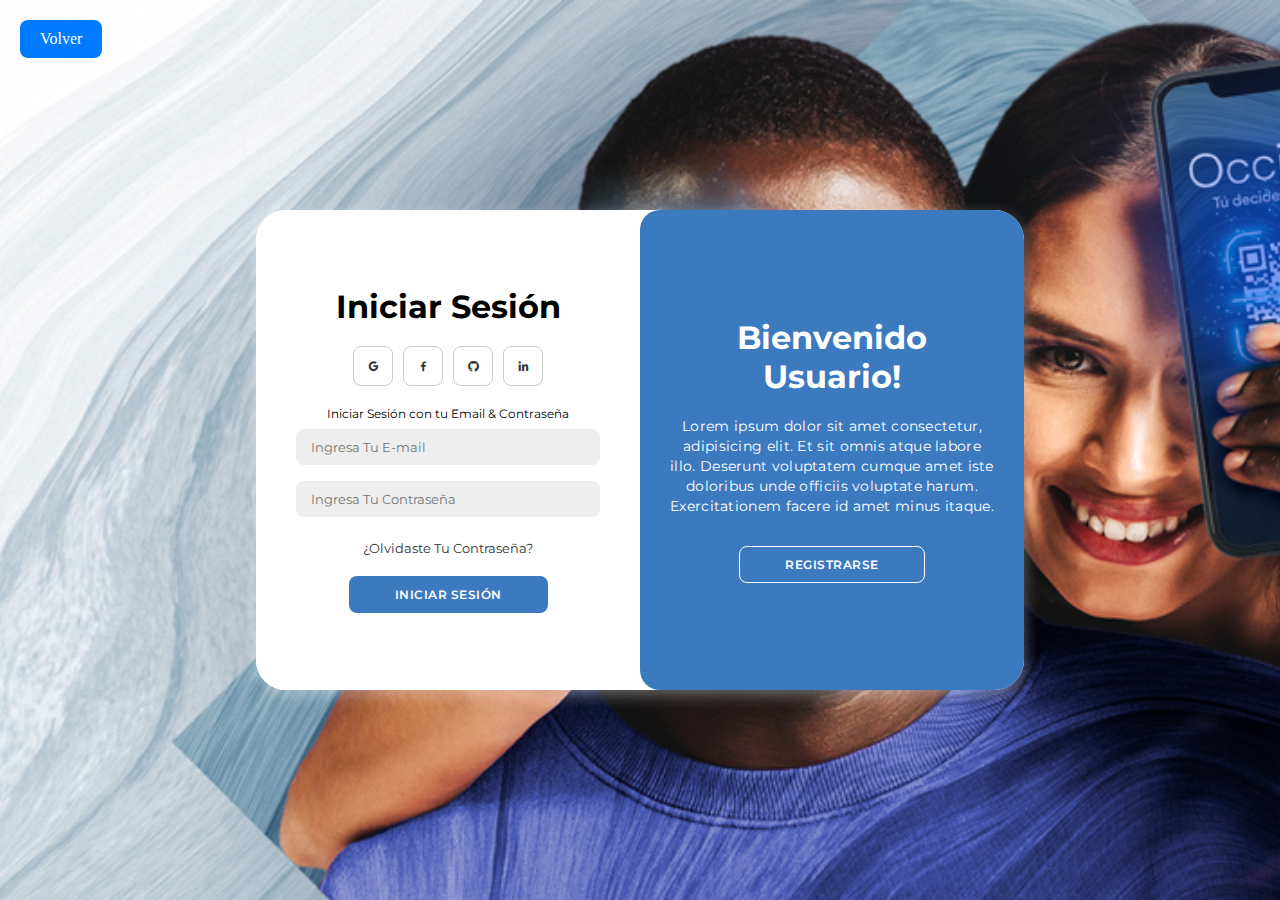
<file: login/login.html>
<!DOCTYPE html>
<html lang="en">

<head>
    <meta charset="UTF-8">
    <meta name="viewport" content="width=device-width, initial-scale=1.0">

    <link rel="stylesheet" href="style-login.css">

    <link href='https://unpkg.com/boxicons@2.1.4/css/boxicons.min.css' rel='stylesheet'>        <!--https://boxicons.com/ -->

    <title>Login & Register Page </title>
</head>

<body>

    <div class="container" id="container">
        <div class="form-container sign-up">
            <form>
                <h1>Crear cuenta</h1>
                <div class="social-icons">
                    <a href="#" class="icons"><i class='bx bxl-google'></i></a>
                    <a href="#" class="icons"><i class='bx bxl-facebook'></i></a>
                    <a href="#" class="icons"><i class='bx bxl-linkedin'></i></a>
                </div>
                <span>Registrarse con E-mail</span>
                <input type="text" placeholder="Nombre">
                <input type="email" placeholder="Ingresa Tu E-mail">
                <input type="password" placeholder="Ingresa Tu Contraseña">
                <button>Registrarse</button>
            </form>
        </div>


        <div class="form-container sign-in">
            <form>
                <h1>Iniciar Sesión</h1>
                <div class="social-icons">
                    <a href="#" class="icons"><i class='bx bxl-google'></i></a>
                    <a href="#" class="icons"><i class='bx bxl-facebook'></i></a>
                    <a href="#" class="icons"><i class='bx bxl-github'></i></a>
                    <a href="#" class="icons"><i class='bx bxl-linkedin'></i></a>
                </div>
                <span>Iniciar Sesión con tu Email & Contraseña</span>
                <input type="email" placeholder="Ingresa Tu E-mail">
                <input type="password" placeholder="Ingresa Tu Contraseña">
                <a href="#">¿Olvidaste Tu Contraseña?</a>
                <button>Iniciar Sesión</button>
            </form>
        </div>


        <div class="toggle-container">
            <div class="toggle">
                <div class="toggle-panel toggle-left">
                    <h1>Bienvenido A El <br>Banco Occidente</h1>
                    <p>Inicia Sesión Con Tu ID & Contraseña</p>
                    <button class="hidden" id="login">Iniciar Sesión</button>
                </div>
                <div class="toggle-panel toggle-right">
                    <h1>Bienvenido Usuario!
                    </h1>
                    <p>Lorem ipsum dolor sit amet consectetur, adipisicing elit. Et sit omnis atque labore illo. Deserunt voluptatem cumque amet iste doloribus unde officiis voluptate harum. Exercitationem facere id amet minus itaque.</p>
                    <button class="hidden" id="register">Registrarse</button>
                </div>
            </div>
        </div>
    </div>

    <button class="back-btn" onclick="goBack()">Volver</button>

    <script src="../scripts.js"></script>
</body>

</html>
</file>
<file: login/style-login.css>
@import url('https://fonts.googleapis.com/css2?family=Montserrat:wght@300;400;500;600;700&display=swap');




*{
    margin: 0;
    padding: 0;
    box-sizing: border-box;
    font-family: 'Montserrat', sans-serif;
}

body{
    background-image: url('../images/fondoNegros.webp');
    background-size: cover;
    background-position: -600px center;
    background-repeat: no-repeat;
    background-attachment: fixed;
    background-color: rgba(0, 0, 0, 0.795);
    display: flex;
    align-items: center;
    justify-content: center;
    flex-direction: column;
    height: 100vh;
}

.container{
    background-color: #fff;
    border-radius: 30px;
    box-shadow: 0 5px 15px rgba(255, 255, 255, 0.35);
    position: relative;
    overflow: hidden;
    width: 768px;
    max-width: 100%;
    min-height: 480px;
}

.container p{
    font-size: 14px;
    line-height: 20px;
    letter-spacing: 0.3px;
    margin: 20px 0;
}

.container span{
    font-size: 12px;
}

.container a{
    color: #333;
    font-size: 13px;
    text-decoration: none;
    margin: 15px 0 10px;
}

.container button{
    background-color: rgb(60, 122, 192);
    color: #fff;
    font-size: 12px;
    padding: 10px 45px;
    border: 1px solid transparent;
    border-radius: 8px;
    font-weight: 600;
    letter-spacing: 0.5px;
    text-transform: uppercase;
    margin-top: 10px;
    cursor: pointer;
}

.container button.hidden{
    background-color: transparent;
    border-color: #fff;
}

.container form{
    background-color: #fff;
    display: flex;
    align-items: center;
    justify-content: center;
    flex-direction: column;
    padding: 0 40px;
    height: 100%;
}

.container input{
    background-color: #eee;
    border:none;
    margin: 8px 0;
    padding: 10px 15px;
    font-size: 13px;
    border-radius: 8px;
    width: 100%;
    outline: none;
}

.form-container{
    position: absolute;
    top: 0;
    height: 100%;
    transition: all 0.6s ease-in-out;
}

.back-btn {
    position: fixed;
    top: 20px;
    left: 20px;
    padding: 10px 20px;
    background-color: #007bff;
    color: #fff;
    font-size: 16px;
    border: none;
    border-radius: 8px;
    cursor: pointer;
    font-family: 'Monserrat';
    z-index: 1000; /* Asegura que esté por encima de otros elementos */
}

.back-btn:hover {
    background-color: #0056b3;
}

.sign-in{
    left: 0;
    width: 50%;
    z-index: 2;
}

.container.active .sign-in{
    transform: translateX(100%);
}

.sign-up{
    left: 0;
    width: 50%;
    opacity: 0;
    z-index: 1;
}

.container.active .sign-up{
    transform: translateX(100%);
    opacity: 1;
    z-index: 5;
    animation: move 0.6s;
}

@keyframes move{
    0%, 49.99%{
        opacity: 0;
        z-index: 1;
    }
    50%, 100%{
        opacity: 1;
        z-index: 5;
    }
}

.social-icons{
    margin: 20px 0;
}

.social-icons a{
    border: 1px solid #ccc;
    border-radius: 20%;
    display: inline-flex;
    justify-content: center;
    align-items: center;
    margin: 0 3px;
    width: 40px;
    height: 40px;
}

.toggle-container{
    position: absolute;
    top: 0;
    left: 50%;
    width: 50%;
    height: 100%;
    overflow: hidden;
    transition: all 0.6s ease-in-out;
    border-radius: 20px;
    z-index: 1000;
}

.container.active .toggle-container{
    transform: translateX(-100%);
    border-radius: 20px;
}

.toggle{
    background-color: rgb(60, 122, 192);
    height: 100%;
    color: #fff;
    position: relative;
    left: -100%;
    height: 100%;
    width: 200%;
    transform: translateX(0);
    transition: all 0.6s ease-in-out;
}

.container.active .toggle{
    transform: translateX(50%);
}

.toggle-panel{
    position: absolute;
    width: 50%;
    height: 100%;
    display: flex;
    align-items: center;
    justify-content: center;
    flex-direction: column;
    padding: 0 30px;
    text-align: center;
    top: 0;
    transform: translateX(0);
    transition: all 0.6s ease-in-out;
}

.toggle-left{
    transform: translateX(-200%);
}

.container.active .toggle-left{
    transform: translateX(0);
}

.toggle-right{
    right: 0;
    transform: translateX(0);
}

@media screen and (max-width: 768px) {
    .container {
        width: 90%;
        min-height: auto;
    }

    .form-container {
        width: 100%;
    }

    .toggle-container {
        display: none;
    }

    .sign-in, .sign-up {
        width: 100%;
    }

    .container.active .sign-in,
    .container.active .sign-up {
        transform: none;
    }

    .container form {
        padding: 0 20px;
    }

    .container button {
        padding: 10px 30px;
    }

    .back-btn {
        top: 10px;
        left: 10px;
        font-size: 14px;
        padding: 8px 16px;
    }
}
</file>
